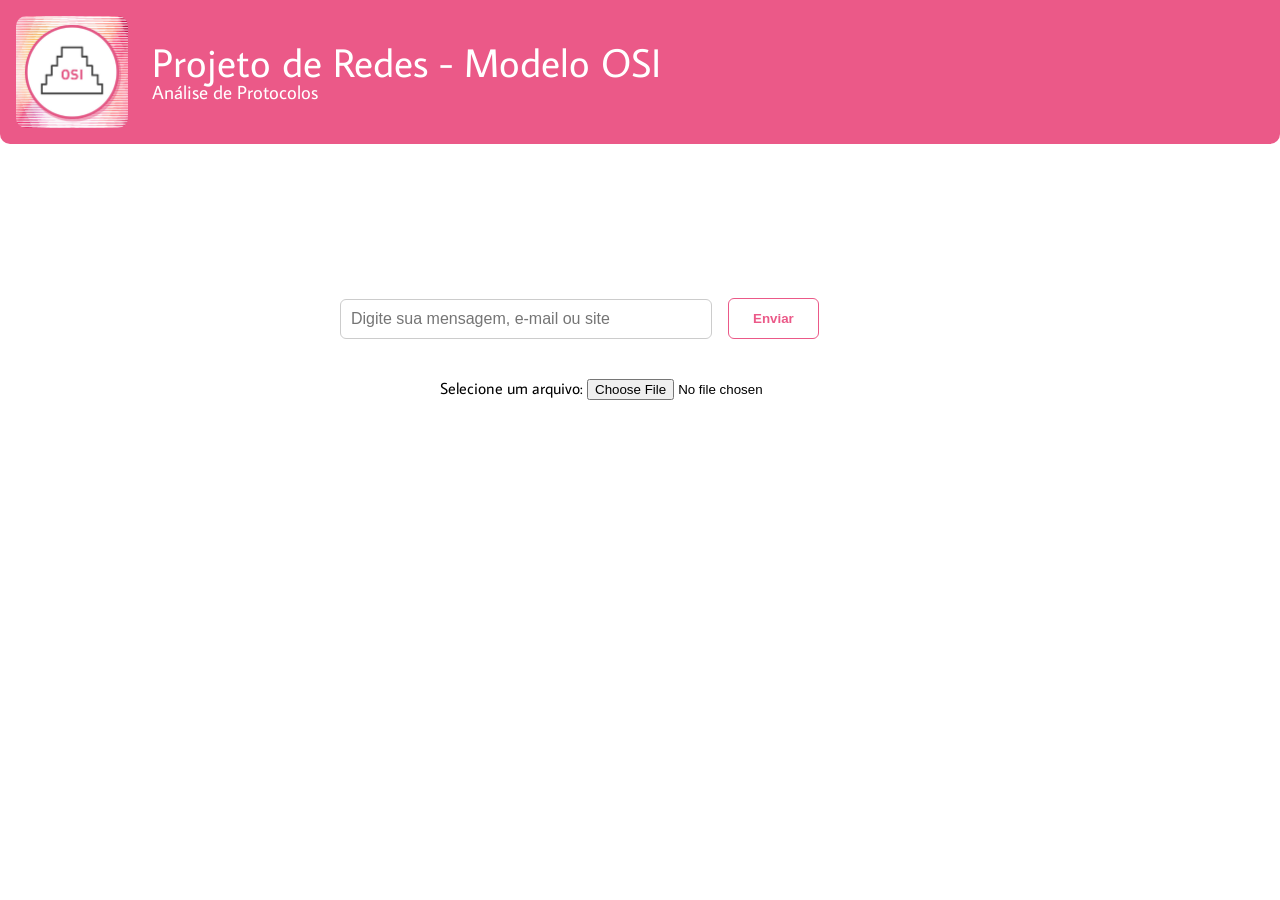
<file: index.html>
<!DOCTYPE html>
<html lang="pt-br">
<head>
    <meta charset="UTF-8">
    <meta name="viewport" content="width=device-width, initial-scale=1.0">
    <link rel="stylesheet" href="./style/reset.css">
    <link rel="stylesheet" href="./style/global.css">
    <link rel="stylesheet" href="./style/header.css">
    <link rel="stylesheet" href="./style/main.css">
    <link rel="stylesheet" href="./style/arquivos.css">
    <link href="https://fonts.googleapis.com/css2?family=Average+Sans&display=swap" rel="stylesheet">
    <title>Modelo OSI - Início</title>
</head>
<body>
    <header class="main-header">
        <div class="header-container">
            <img src="./assets/osi_model.png" alt="Modelo OSI" class="header-photo">
            <div class="header-text-group">
                <p class="title">Projeto de Redes - Modelo OSI</p>
                <p class="user">Análise de Protocolos</p>
            </div>
        </div>
    </header>

    <main class="content-body">
        <div class="main-controls-row">
            <div class="input-container">
                <input type="text" placeholder="Digite sua mensagem, e-mail ou site" class="text-input input-field">
                <button type="submit" class="request-btn">Enviar</button>
            </div>
        </div>

        <div class="upload-section">
            <label for="arquivo">Selecione um arquivo:</label>
            <input type="file" id="arquivo">
        </div>
        <h1 class="protocol-response"></h1>
    </main>

    <script src="./script/main.js"></script>
</body>
</html>
</file>
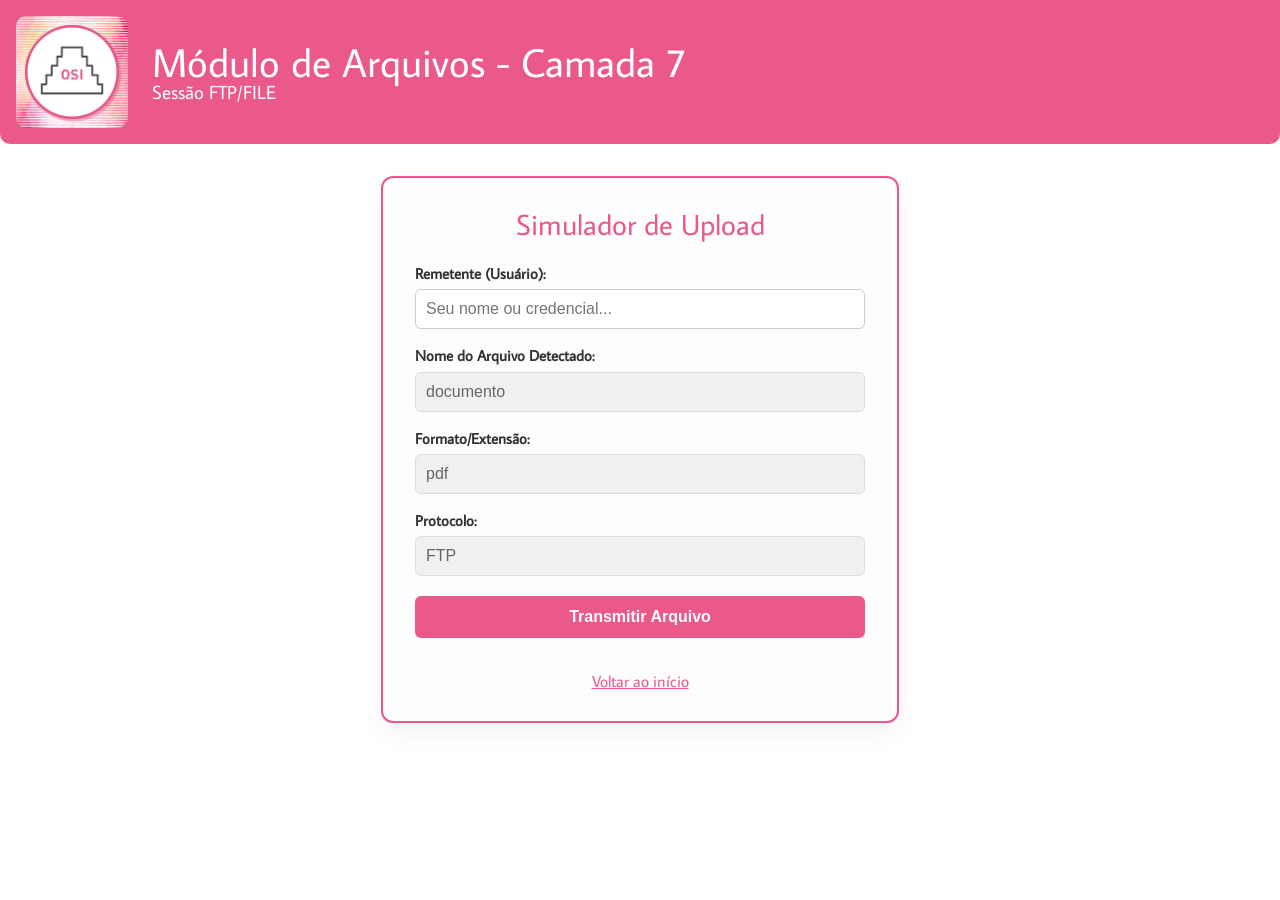
<file: arquivos.html>
<!DOCTYPE html>
<html lang="pt-br">
<head>
    <meta charset="UTF-8">
    <meta name="viewport" content="width=device-width, initial-scale=1.0">
    <link rel="stylesheet" href="./style/reset.css">
    <link rel="stylesheet" href="./style/global.css">
    <link rel="stylesheet" href="./style/header.css">
    <link rel="stylesheet" href="./style/arquivos.css">
    <link href="https://fonts.googleapis.com/css2?family=Average+Sans&display=swap" rel="stylesheet">
    <title>Modelo OSI - Transferência de Arquivos</title>
</head>
<body>
    <header class="main-header">
        <div class="header-container">
            <img src="./assets/osi_model.png" alt="Modelo OSI" class="header-photo">
            <div class="header-text-group">
                <p class="title">Módulo de Arquivos - Camada 7</p>
                <p class="user">Sessão FTP/FILE</p>
            </div>
        </div>
    </header>

    <main class="content-body">
        <form class="arquivos-form">
            <h2 class="form-title">Simulador de Upload</h2>
            
            <div class="form-group">
                <label for="arq-remetente">Remetente (Usuário):</label>
                <input type="text" id="arq-remetente" class="input-field" placeholder="Seu nome ou credencial..." required>
            </div>

            <div class="form-group">
                <label for="arq-nome">Nome do Arquivo Detectado:</label>
                <input type="text" id="arq-nome-preview" class="input-field disabled-input" readonly>
            </div>

            <div class="form-group">
                <label for="arq-formato">Formato/Extensão:</label>
                <input type="text" id="arq-formato-preview" class="input-field disabled-input" readonly>
            </div>

            <div class="form-group">
                <label for="arq-protocolo">Protocolo:</label>
                <input type="text" id="arq-protocolo" class="input-field disabled-input" value="FTP" readonly>
            </div>

            <button type="submit" class="request-btn email-submit-btn">Transmitir Arquivo</button>
            <a href="index.html" style="text-align: center; color: #eb5988; margin-top: 1rem;">Voltar ao início</a>
        </form>

        <pre id="output-json" class="hidden"></pre>
    </main>

    <script src="./script/global.js"></script>
    <script src="./script/arquivos.js"></script>
</body>
</html>
</file>
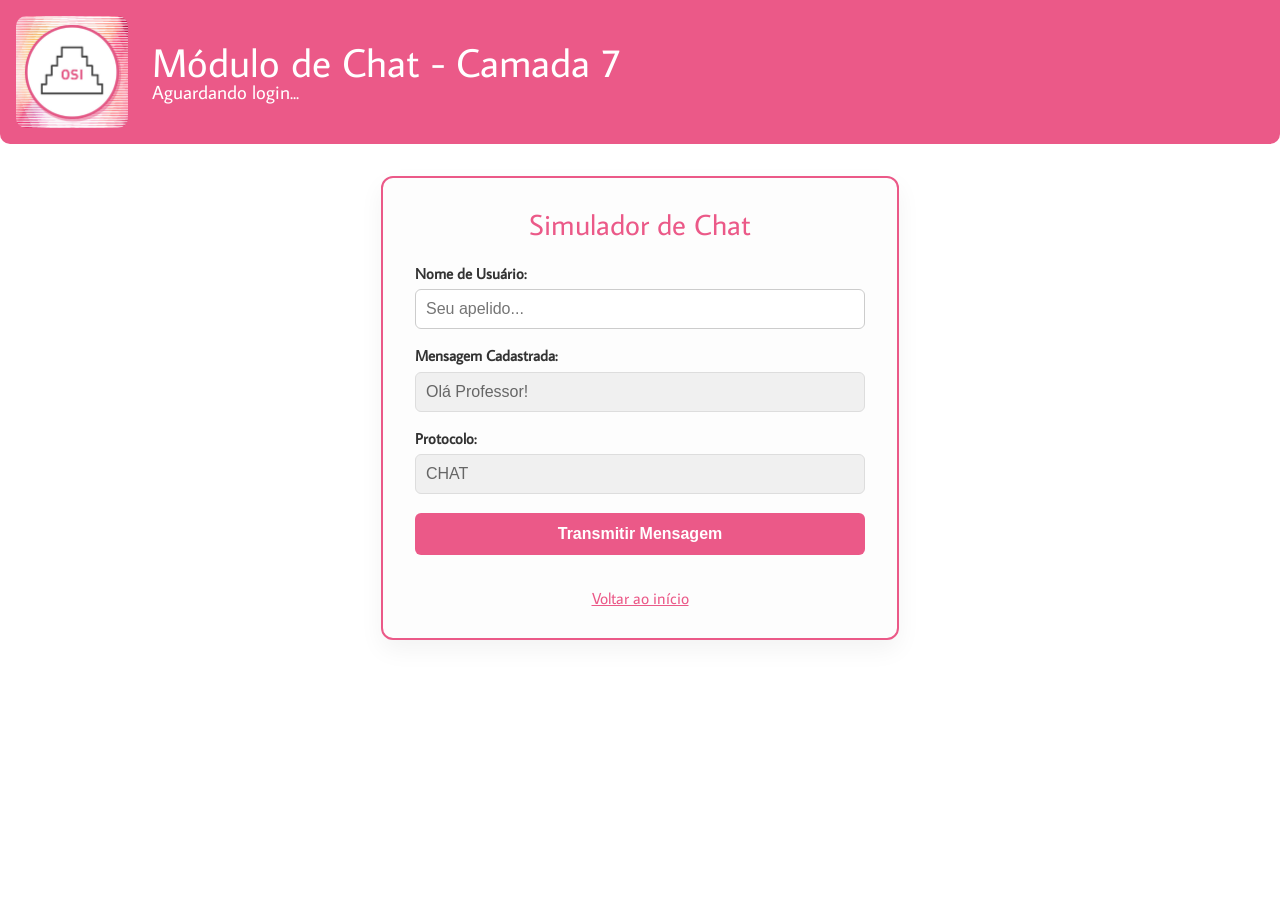
<file: chat.html>
<!DOCTYPE html>
<html lang="pt-br">
<head>
    <meta charset="UTF-8">
    <meta name="viewport" content="width=device-width, initial-scale=1.0">
    <link rel="stylesheet" href="./style/reset.css">
    <link rel="stylesheet" href="./style/global.css">
    <link rel="stylesheet" href="./style/header.css">
    <link rel="stylesheet" href="./style/chat.css">
    <link href="https://fonts.googleapis.com/css2?family=Average+Sans&display=swap" rel="stylesheet">
    <title>Modelo OSI - Chat</title>
</head>
<body>
    <header class="main-header">
        <div class="header-container">
            <img src="./assets/osi_model.png" alt="Modelo OSI" class="header-photo">
            <div class="header-text-group">
                <p class="title">Módulo de Chat - Camada 7</p>
                <p class="user">Aguardando login...</p>
            </div>
        </div>
    </header>

    <main class="content-body">
        <form class="chat-form">
            <h2 class="form-title">Simulador de Chat</h2>
            
            <div class="form-group">
                <label for="chat-usuario">Nome de Usuário:</label>
                <input type="text" id="chat-usuario" class="input-field" placeholder="Seu apelido..." required>
            </div>

            <div class="form-group">
                <label for="chat-mensagem-preview">Mensagem Cadastrada:</label>
                <input type="text" id="chat-mensagem-preview" class="input-field disabled-input" readonly>
            </div>

            <div class="form-group">
                <label for="chat-protocolo">Protocolo:</label>
                <input type="text" id="chat-protocolo" class="input-field disabled-input" value="CHAT" readonly>
            </div>

            <button type="submit" class="request-btn email-submit-btn">Transmitir Mensagem</button>
            <a href="index.html" style="text-align: center; color: #eb5988; margin-top: 1rem;">Voltar ao início</a>
        </form>

        <pre id="output-json" class="hidden"></pre>
    </main>

    <script src="./script/global.js"></script>
    <script src="./script/chat.js"></script>
</body>
</html>
</file>
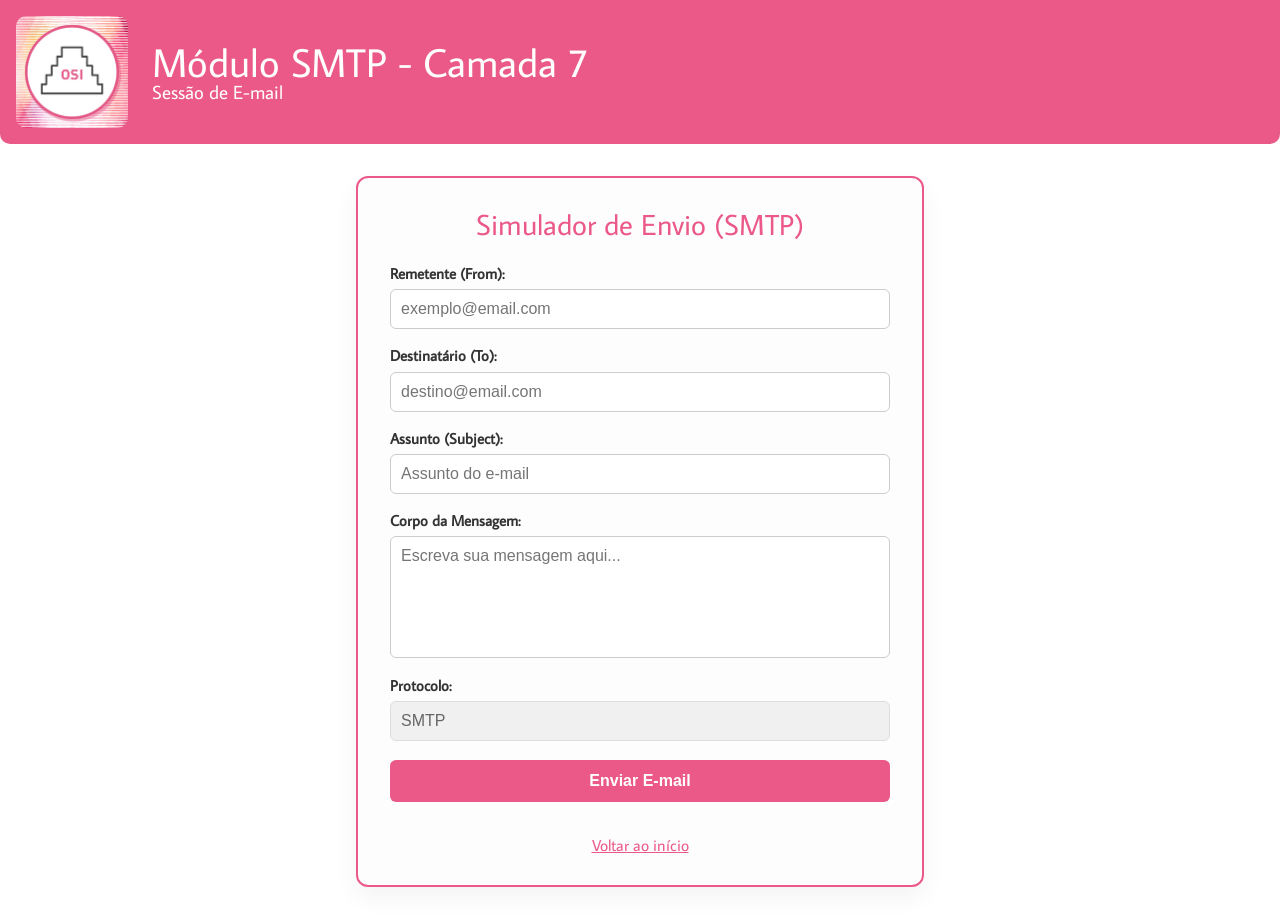
<file: email.html>
<!DOCTYPE html>
<html lang="pt-br">
<head>
    <meta charset="UTF-8">
    <meta name="viewport" content="width=device-width, initial-scale=1.0">
    <link rel="stylesheet" href="./style/reset.css">
    <link rel="stylesheet" href="./style/global.css">
    <link rel="stylesheet" href="./style/header.css">
    <link rel="stylesheet" href="./style/email.css">
    <link href="https://fonts.googleapis.com/css2?family=Average+Sans&display=swap" rel="stylesheet">
    <title>Modelo OSI - SMTP E-mail</title>
</head>
<body>
    <header class="main-header">
        <div class="header-container">
            <img src="./assets/osi_model.png" alt="Modelo OSI" class="header-photo">
            <div class="header-text-group">
                <p class="title">Módulo SMTP - Camada 7</p>
                <p class="user">Sessão de E-mail</p>
            </div>
        </div>
    </header>

    <main class="content-body">
        <form class="email-form">
            <h2 class="form-title">Simulador de Envio (SMTP)</h2>
            
            <div class="form-group">
                <label for="remetente">Remetente (From):</label>
                <input type="email" id="remetente" class="input-field" placeholder="exemplo@email.com" required>
            </div>

            <div class="form-group">
                <label for="destinatario">Destinatário (To):</label>
                <input type="email" id="destinatario" class="input-field" placeholder="destino@email.com" required>
            </div>

            <div class="form-group">
                <label for="assunto">Assunto (Subject):</label>
                <input type="text" id="assunto" class="input-field" placeholder="Assunto do e-mail" required>
            </div>

            <div class="form-group">
                <label for="corpo">Corpo da Mensagem:</label>
                <textarea id="corpo" class="input-field textarea-field" placeholder="Escreva sua mensagem aqui..." required></textarea>
            </div>

            <div class="form-group">
                <label for="protocolo">Protocolo:</label>
                <input type="text" id="protocolo" class="input-field disabled-input" value="SMTP" readonly>
            </div>

            <button type="submit" class="request-btn email-submit-btn">Enviar E-mail</button>
            <a href="index.html" style="text-align: center; color: #eb5988; margin-top: 1rem;">Voltar ao início</a>
        </form>

        <pre id="output-json" class="hidden"></pre>
    </main>

    <script src="./script/global.js"></script>
    <script src="./script/email.js"></script>
</body>
</html>
</file>
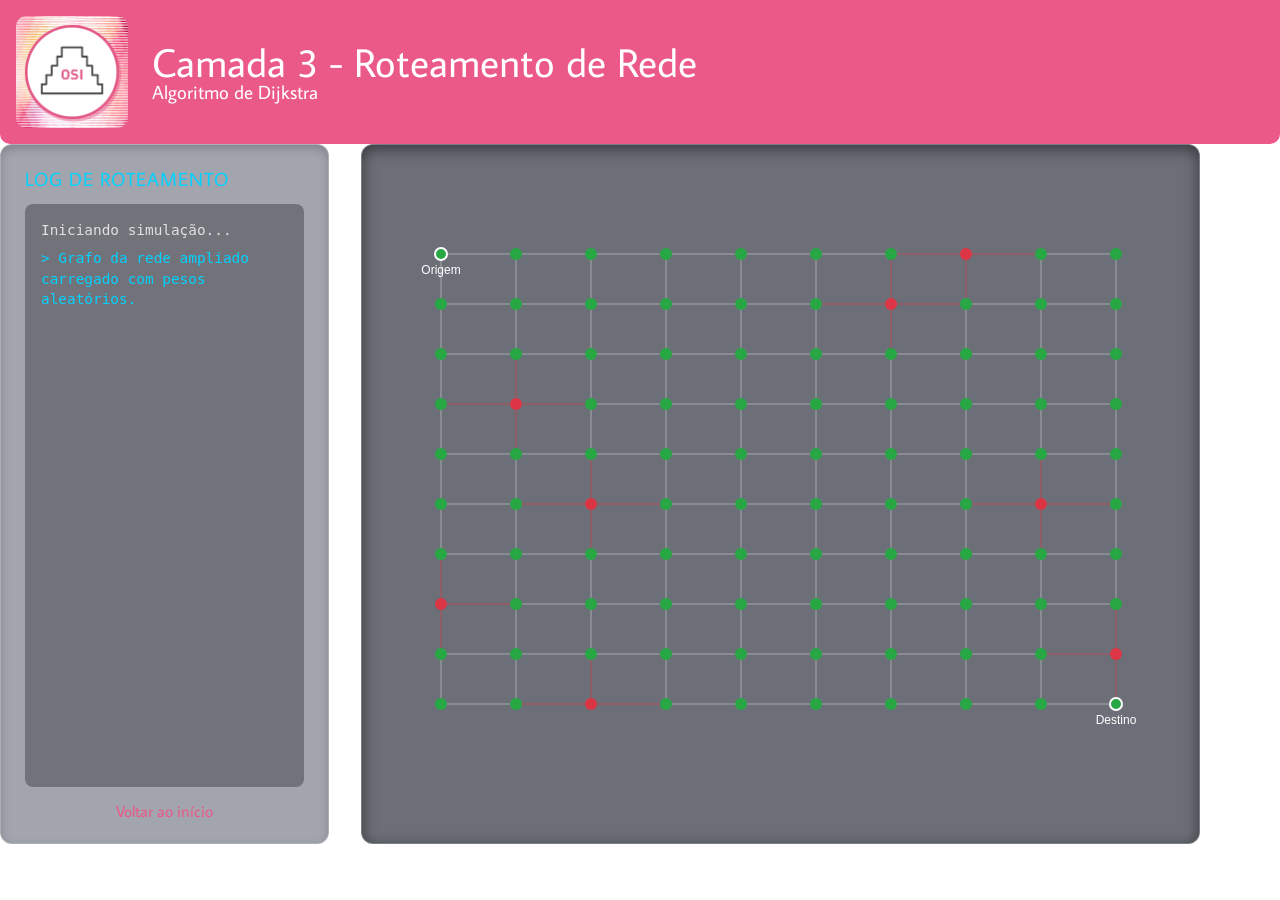
<file: network.html>
<!DOCTYPE html>
<html lang="pt-br">
<head>
    <meta charset="UTF-8">
    <meta name="viewport" content="width=device-width, initial-scale=1.0">
    <link rel="stylesheet" href="./style/reset.css">
    <link rel="stylesheet" href="./style/global.css">
    <link rel="stylesheet" href="./style/header.css">
    <link rel="stylesheet" href="./style/network.css">
    <link href="https://fonts.googleapis.com/css2?family=Average+Sans&display=swap" rel="stylesheet">
    <title>Modelo OSI - Simulação de Rede</title>
</head>
<body>
    <header class="main-header">
        <div class="header-container">
            <img src="./assets/osi_model.png" alt="Modelo OSI" class="header-photo">
            <div class="header-text-group">
                <p class="title">Camada 3 - Roteamento de Rede</p>
                <p class="user">Algoritmo de Dijkstra</p>
            </div>
        </div>
    </header>

    <main class="content-body">
        <div class="network-container">
            <div class="network-sidebar">
                <h2>Log de Roteamento</h2>
                <div id="route-log" class="log-area">
                    <p>Iniciando simulação...</p>
                </div>
                <button id="restart-btn" class="request-btn" style="width: 100%; margin-top: 20px; display: none;">Reiniciar Simulação</button>
                <a href="index.html" class="back-link">Voltar ao início</a>
            </div>
            
            <div class="canvas-wrapper">
                <canvas id="network-canvas" width="800" height="600"></canvas>
            </div>
        </div>
    </main>

    <script src="./script/points.js"></script>
    <script src="./script/network.js"></script>
</body>
</html>
</file>
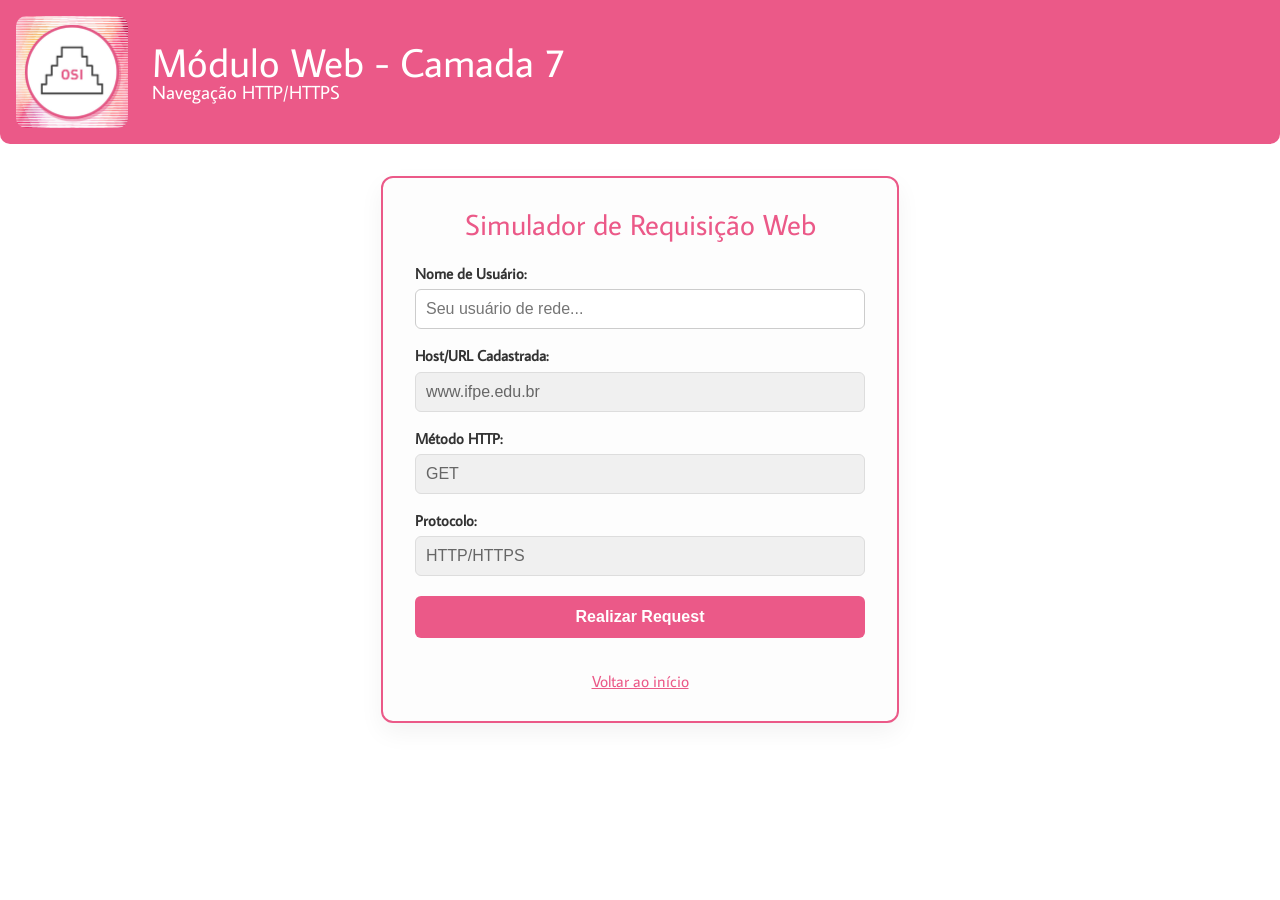
<file: sites.html>
<!DOCTYPE html>
<html lang="pt-br">
<head>
    <meta charset="UTF-8">
    <meta name="viewport" content="width=device-width, initial-scale=1.0">
    <link rel="stylesheet" href="./style/reset.css">
    <link rel="stylesheet" href="./style/global.css">
    <link rel="stylesheet" href="./style/header.css">
    <link rel="stylesheet" href="./style/sites.css">
    <link href="https://fonts.googleapis.com/css2?family=Average+Sans&display=swap" rel="stylesheet">
    <title>Modelo OSI - HTTP/HTTPS</title>
</head>
<body>
    <header class="main-header">
        <div class="header-container">
            <img src="./assets/osi_model.png" alt="Modelo OSI" class="header-photo">
            <div class="header-text-group">
                <p class="title">Módulo Web - Camada 7</p>
                <p class="user">Navegação HTTP/HTTPS</p>
            </div>
        </div>
    </header>

    <main class="content-body">
        <form class="sites-form">
            <h2 class="form-title">Simulador de Requisição Web</h2>
            
            <div class="form-group">
                <label for="web-usuario">Nome de Usuário:</label>
                <input type="text" id="web-usuario" class="input-field" placeholder="Seu usuário de rede..." required>
            </div>

            <div class="form-group">
                <label for="web-host">Host/URL Cadastrada:</label>
                <input type="text" id="web-host-preview" class="input-field disabled-input" readonly>
            </div>

            <div class="form-group">
                <label for="web-metodo">Método HTTP:</label>
                <input type="text" id="web-metodo" class="input-field disabled-input" value="GET" readonly>
            </div>

            <div class="form-group">
                <label for="web-protocolo">Protocolo:</label>
                <input type="text" id="web-protocolo" class="input-field disabled-input" value="HTTP/HTTPS" readonly>
            </div>

            <button type="submit" class="request-btn email-submit-btn">Realizar Request</button>
            <a href="index.html" style="text-align: center; color: #eb5988; margin-top: 1rem;">Voltar ao início</a>
        </form>

        <pre id="output-json" class="hidden"></pre>
    </main>

    <script src="./script/global.js"></script>
    <script src="./script/sites.js"></script>
</body>
</html>
</file>
<file: style/global.css>
.hidden {
    display: none !important;
}

html {
  font-family: "Average Sans", sans-serif;
  font-weight: 400;
  font-style: normal;
}


/* --- CONFIGURAÇÃO GLOBAL DO OUTPUT DE CÓDIGO (COMPARTILHADO) --- */
#output-json {
    background-color: #1e1e1e; /* Fundo escuro estilo VS Code */
    color: #d4d4d4; 
    padding: 1.2rem;
    border-radius: 8px;
    margin-top: 1.5rem;
    font-family: 'Consolas', 'Courier New', Courier, monospace;
    font-size: 0.9rem;
    width: 100%;
    max-width: 450px; /* Limite seguro padrão para os formulários */
    box-sizing: border-box;
    white-space: pre-wrap; 
    word-break: break-all;
    box-shadow: 0 4px 12px rgba(0,0,0,0.15);
    text-align: left;
}

/* Garante que na tela de e-mail ele se ajuste ao tamanho ligeiramente maior do form */
.email-form + #output-json {
    max-width: 500px;
}

/* --- HIGHLIGHT DE CORES DO CÓDIGO --- */
#output-json .keyword {
    color: #569cd6; /* Azul para palavras-chave */
}

#output-json .variable {
    color: #4fc1ff; /* Azul claro para o nome do objeto */
}

#output-json .property {
    color: #9cdcfe; /* Ciano para as chaves/atributos */
}

#output-json .string {
    color: #ce9178; /* Laranja/Marrom claro para os valores criptografados */
}
</file>
<file: style/header.css>
.main-header {
    height: 7rem;
    background-color: #EB5988;
    border-radius: 10px;
    border-top-left-radius: 0;
    border-top-right-radius: 0;
    display: flex;
    justify-content: space-between;
    padding: 1rem;
    align-items: center;
}

.header-container {
    display: flex;
    align-items: center;
    gap: 1.5rem
}

.header-text-group {
    display: flex;
    flex-direction: column;
}

.header-photo {
    width: 7rem;
    height: auto;
    border-radius: 10px;
}

.title {
    color: #fff;
    font-size: 2.5rem;
    margin: 0;
}

.user {
    color: #fff;
    font-size: 1.2rem;
    margin: 0;
}
</file>
<file: style/main.css>
/* Container principal que empilha as linhas verticalmente */
.content-body {
    display: flex;
    flex-direction: column;
    align-items: center;
    justify-content: center;
    min-height: 50vh;
    padding: 2rem;
    gap: 2.5rem;
}

/* Linha horizontal para o input de texto e o botão */
.main-controls-row {
    display: flex;
    justify-content: center;
    align-items: center;
    gap: 1.5rem;
    width: 100%;
    max-width: 600px;
}

.input-container {
    display: flex;
    gap: 1rem;
    align-items: center;
    width: 100%;
}

.input-field {
    padding: 12px;
    width: 100%;
    max-width: 350px;
    border: 1px solid #ccc;
    border-radius: 6px;
    font-size: 1rem;
}

/* Botão Enviar Inicial */
.request-btn {
    padding: 12px 24px;
    background-color: #fff;
    color: #eb5988;
    border: 1px solid #eb5988;
    border-radius: 6px;
    cursor: pointer;
    font-weight: bold;
    transition: all 0.3s ease;
}

/* Classe ativada via JS quando o usuário digita algo */
.request-btn.active {
    background-color: #eb598781;
    color: white;
    border-color: transparent;
}

.request-btn:hover {
    background-color: #eb5987c2;
    color: white;
}

/* H1 que mostra o resultado do protocolo detectado */
.protocol-response {
    text-align: center;
    color: #eb5988;
    font-family: 'Average Sans', sans-serif;
    font-size: 2.2rem;
    margin-top: 1rem;
    min-height: 3rem;
}
</file>
<file: style/arquivos.css>
.content-body {
    display: flex;
    flex-direction: column;
    align-items: center;
    padding: 2rem;
}

/* Estrutura do Formulário de Upload */
.arquivos-form {
    background-color: #fdfdfd;
    border: 2px solid #eb5988;
    border-radius: 12px;
    padding: 2rem;
    width: 100%;
    max-width: 450px;
    display: flex;
    flex-direction: column;
    gap: 1.2rem;
    box-shadow: 0 10px 25px rgba(0, 0, 0, 0.05);
}

.form-title {
    color: #eb5988;
    font-family: 'Average Sans', sans-serif;
    font-size: 1.8rem;
    text-align: center;
    margin-bottom: 0.5rem;
}

.form-group {
    display: flex;
    flex-direction: column;
    gap: 0.5rem;
    text-align: left;
    width: 100%;
}

.form-group label {
    font-family: 'Average Sans', sans-serif;
    color: #333;
    font-weight: bold;
    font-size: 0.95rem;
}

.input-field {
    padding: 10px;
    border: 1px solid #ccc;
    border-radius: 6px;
    font-size: 1rem;
}

.disabled-input {
    background-color: #f0f0f0;
    color: #666;
    border: 1px solid #ddd;
    cursor: not-allowed;
}

.email-submit-btn {
    width: 100%;
    padding: 12px;
    background-color: #eb5988;
    color: white;
    border: none;
    border-radius: 6px;
    font-weight: bold;
    cursor: pointer;
    font-size: 1rem;
    transition: background 0.2s ease;
}

.email-submit-btn:hover {
    background-color: #d44876;
}
</file>
<file: style/chat.css>
.content-body {
    display: flex;
    flex-direction: column;
    align-items: center;
    padding: 2rem;
}

/* Estrutura do Formulário de Chat */
.chat-form {
    background-color: #fdfdfd;
    border: 2px solid #eb5988;
    border-radius: 12px;
    padding: 2rem;
    width: 100%;
    max-width: 450px;
    display: flex;
    flex-direction: column;
    gap: 1.2rem;
    box-shadow: 0 10px 25px rgba(0, 0, 0, 0.05);
}

.form-title {
    color: #eb5988;
    font-family: 'Average Sans', sans-serif;
    font-size: 1.8rem;
    text-align: center;
    margin-bottom: 0.5rem;
}

.form-group {
    display: flex;
    flex-direction: column;
    gap: 0.5rem;
    text-align: left;
    width: 100%;
}

.form-group label {
    font-family: 'Average Sans', sans-serif;
    color: #333;
    font-weight: bold;
    font-size: 0.95rem;
}

.input-field {
    padding: 10px;
    border: 1px solid #ccc;
    border-radius: 6px;
    font-size: 1rem;
}

/* Campo readonly que o usuário não edita (Mensagem cadastrada e Protocolo) */
.disabled-input {
    background-color: #f0f0f0;
    color: #666;
    border: 1px solid #ddd;
    cursor: not-allowed;
}

/* Botão de Transmissão */
.email-submit-btn {
    width: 100%;
    padding: 12px;
    background-color: #eb5988;
    color: white;
    border: none;
    border-radius: 6px;
    font-weight: bold;
    cursor: pointer;
    font-size: 1rem;
    transition: background 0.2s ease;
}

.email-submit-btn:hover {
    background-color: #d44876;
}
</file>
<file: style/email.css>
.content-body {
    display: flex;
    flex-direction: column;
    align-items: center;
    padding: 2rem;
}

/* Estrutura do Formulário SMTP */
.email-form {
    background-color: #fdfdfd;
    border: 2px solid #eb5988;
    border-radius: 12px;
    padding: 2rem;
    width: 100%;
    max-width: 500px;
    display: flex;
    flex-direction: column;
    gap: 1.2rem;
    box-shadow: 0 10px 25px rgba(0, 0, 0, 0.05);
}

.form-title {
    color: #eb5988;
    font-family: 'Average Sans', sans-serif;
    font-size: 1.8rem;
    text-align: center;
    margin-bottom: 0.5rem;
}

.form-group {
    display: flex;
    flex-direction: column;
    gap: 0.5rem;
    text-align: left;
    width: 100%;
}

.form-group label {
    font-family: 'Average Sans', sans-serif;
    color: #333;
    font-weight: bold;
    font-size: 0.95rem;
}

.input-field {
    padding: 10px;
    border: 1px solid #ccc;
    border-radius: 6px;
    font-size: 1rem;
}

/* Customização do tamanho da área do corpo do e-mail */
.textarea-field {
    height: 100px;
    resize: none; /* Impede o usuário de arrastar e quebrar o layout */
    font-family: sans-serif;
}

.disabled-input {
    background-color: #f0f0f0;
    color: #666;
    border: 1px solid #ddd;
    cursor: not-allowed;
}

.email-submit-btn {
    width: 100%;
    padding: 12px;
    background-color: #eb5988;
    color: white;
    border: none;
    border-radius: 6px;
    font-weight: bold;
    cursor: pointer;
    font-size: 1rem;
    transition: background 0.2s ease;
}

.email-submit-btn:hover {
    background-color: #d44876;
}
</file>
<file: style/network.css>
.network-container {
    display: flex;
    flex-direction: row;
    gap: 2rem;
    width: 100%;
    max-width: 1200px;
    height: calc(100vh - 200px);
}

.network-sidebar {
    flex: 1;
    background: rgba(26, 31, 53, 0.4);
    border: 1px solid rgba(255, 255, 255, 0.1);
    border-radius: 12px;
    padding: 1.5rem;
    display: flex;
    flex-direction: column;
    box-shadow: inset 0px 4px 10px rgba(0, 0, 0, 0.2);
}

.network-sidebar h2 {
    color: #00d2ff;
    margin-bottom: 1rem;
    font-size: 1.2rem;
    text-transform: uppercase;
    letter-spacing: 1px;
}

.log-area {
    flex: 1;
    overflow-y: auto;
    background: rgba(0, 0, 0, 0.3);
    padding: 1rem;
    border-radius: 8px;
    font-family: monospace;
    font-size: 0.9rem;
    color: #e0e0e0;
}

.log-area p {
    margin-bottom: 0.5rem;
    line-height: 1.4;
}

.log-area .info { color: #00d2ff; }
.log-area .success { color: #28a745; }
.log-area .error { color: #dc3545; }
.log-area .highlight { color: #f39c12; }

.canvas-wrapper {
    flex: 3;
    background: rgba(10, 15, 30, 0.6);
    border: 1px solid rgba(255, 255, 255, 0.1);
    border-radius: 12px;
    display: flex;
    align-items: center;
    justify-content: center;
    overflow: hidden;
    position: relative;
    box-shadow: inset 0px 4px 15px rgba(0, 0, 0, 0.5);
}

#network-canvas {
    max-width: 100%;
    max-height: 100%;
}

.back-link {
    display: block;
    text-align: center;
    color: #eb5988;
    margin-top: 1rem;
    text-decoration: none;
    transition: color 0.3s ease;
}

.back-link:hover {
    color: #ff85b3;
}

@media (max-width: 800px) {
    .network-container {
        flex-direction: column;
        height: auto;
    }
    
    .canvas-wrapper {
        height: 400px;
    }
}
</file>
<file: style/sites.css>
.content-body {
    display: flex;
    flex-direction: column;
    align-items: center;
    padding: 2rem;
}

/* Estrutura do Formulário de Sites */
.sites-form {
    background-color: #fdfdfd;
    border: 2px solid #eb5988;
    border-radius: 12px;
    padding: 2rem;
    width: 100%;
    max-width: 450px;
    display: flex;
    flex-direction: column;
    gap: 1.2rem;
    box-shadow: 0 10px 25px rgba(0, 0, 0, 0.05);
}

.form-title {
    color: #eb5988;
    font-family: 'Average Sans', sans-serif;
    font-size: 1.8rem;
    text-align: center;
    margin-bottom: 0.5rem;
}

.form-group {
    display: flex;
    flex-direction: column;
    gap: 0.5rem;
    text-align: left;
    width: 100%;
}

.form-group label {
    font-family: 'Average Sans', sans-serif;
    color: #333;
    font-weight: bold;
    font-size: 0.95rem;
}

.input-field {
    padding: 10px;
    border: 1px solid #ccc;
    border-radius: 6px;
    font-size: 1rem;
}

.disabled-input {
    background-color: #f0f0f0;
    color: #666;
    border: 1px solid #ddd;
    cursor: not-allowed;
}

.email-submit-btn {
    width: 100%;
    padding: 12px;
    background-color: #eb5988;
    color: white;
    border: none;
    border-radius: 6px;
    font-weight: bold;
    cursor: pointer;
    font-size: 1rem;
    transition: background 0.2s ease;
}

.email-submit-btn:hover {
    background-color: #d44876;
}
</file>
